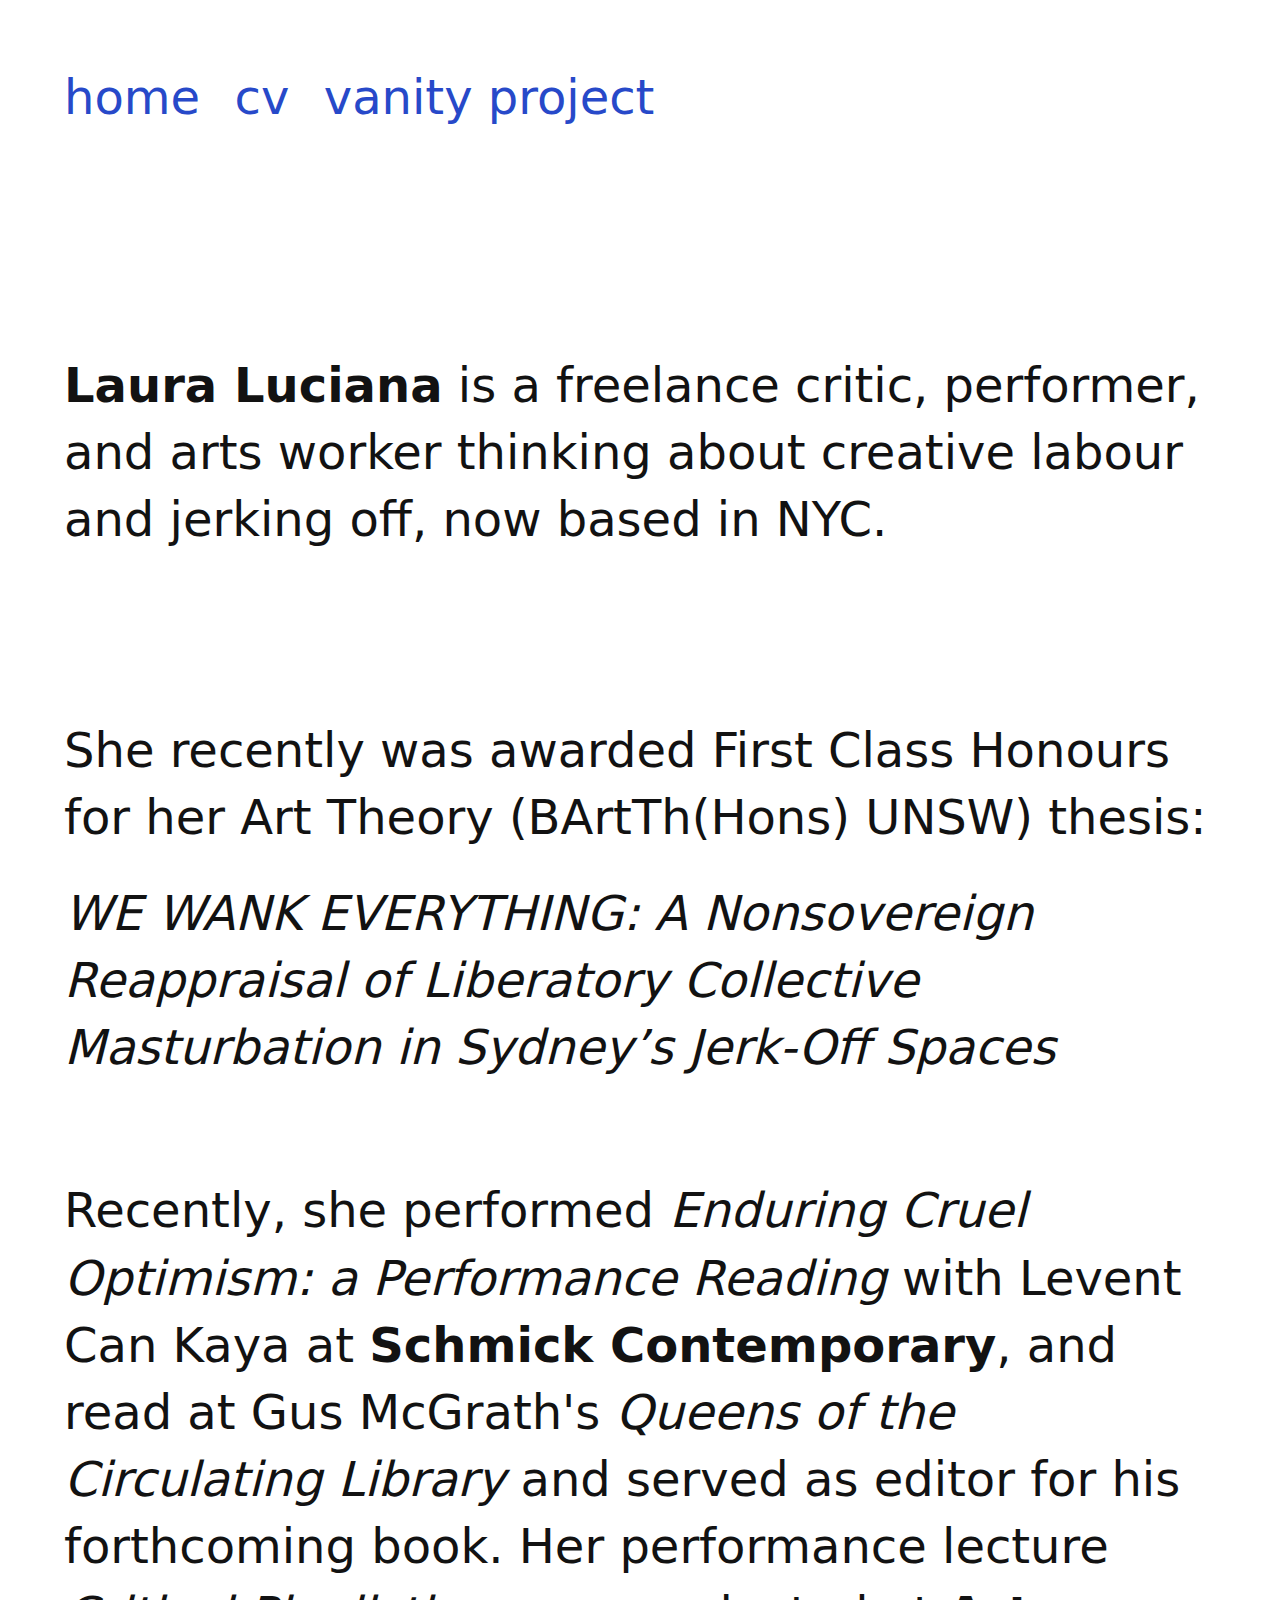
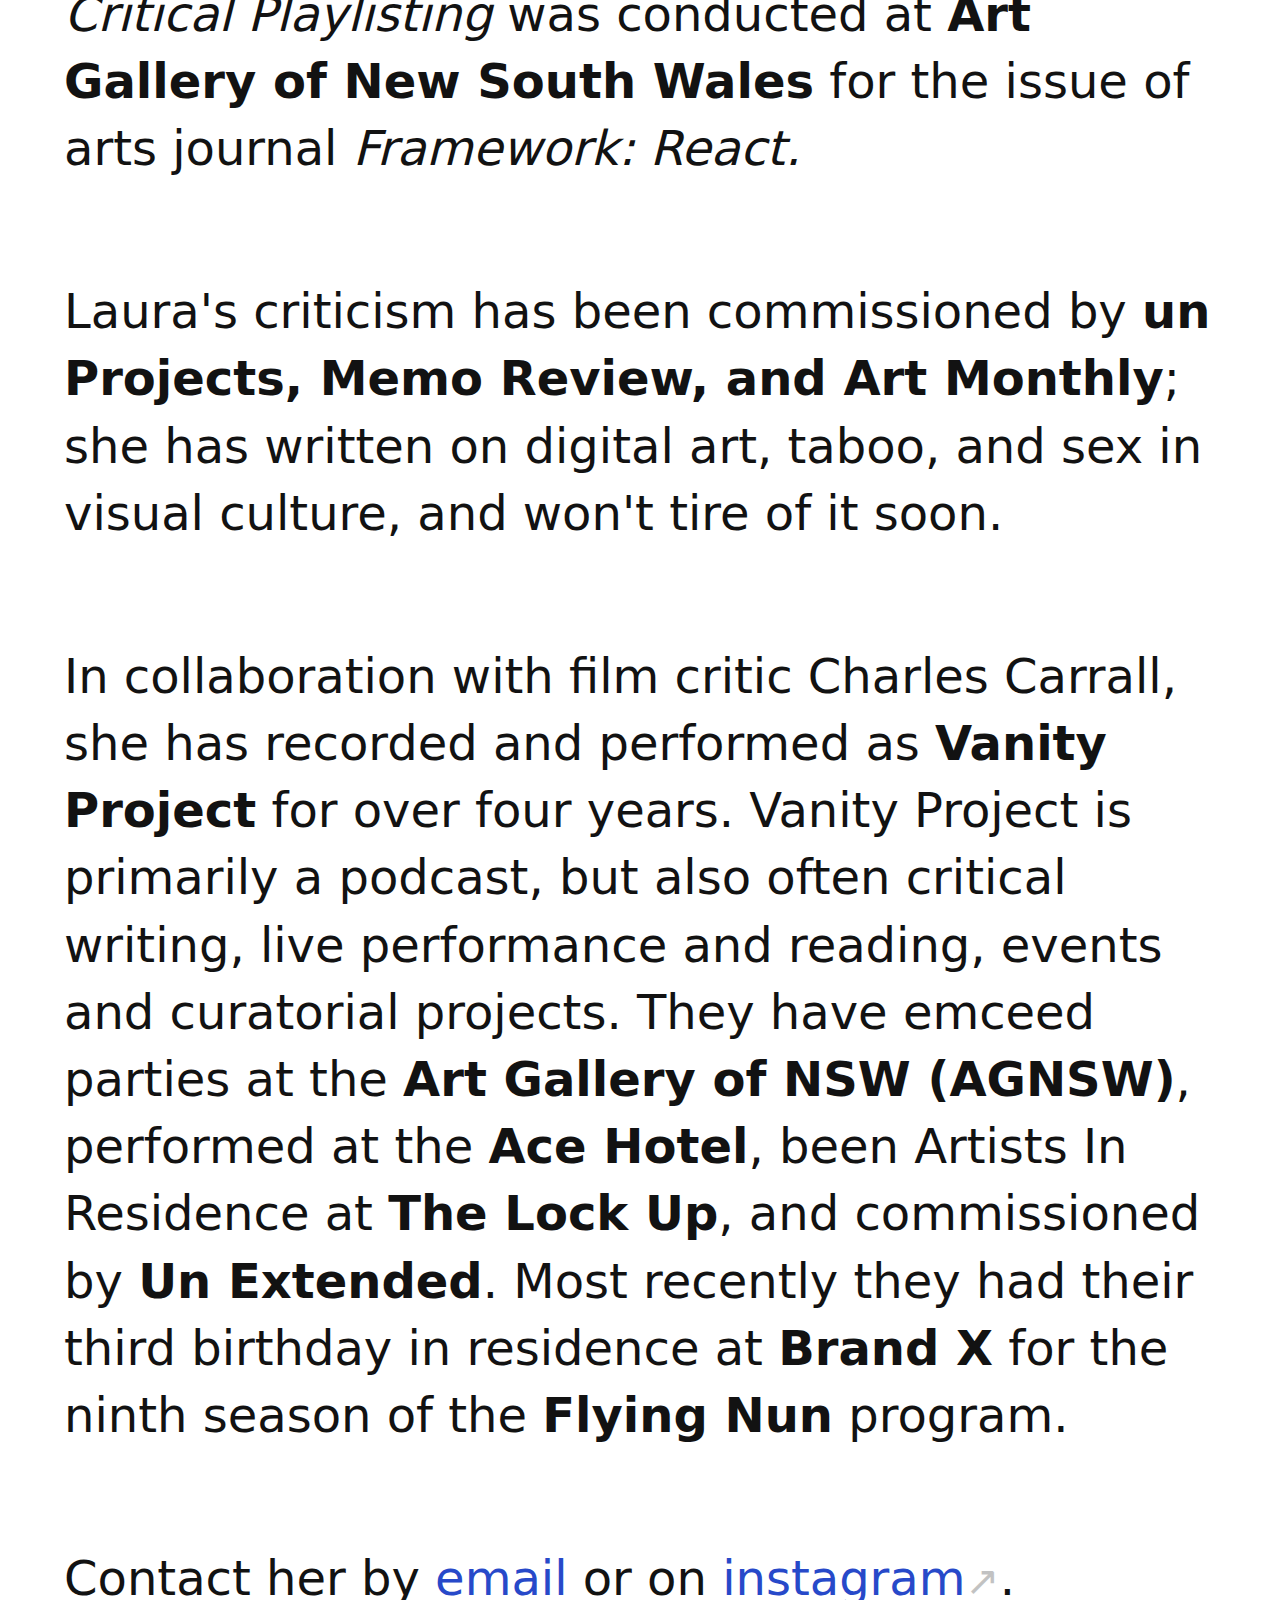
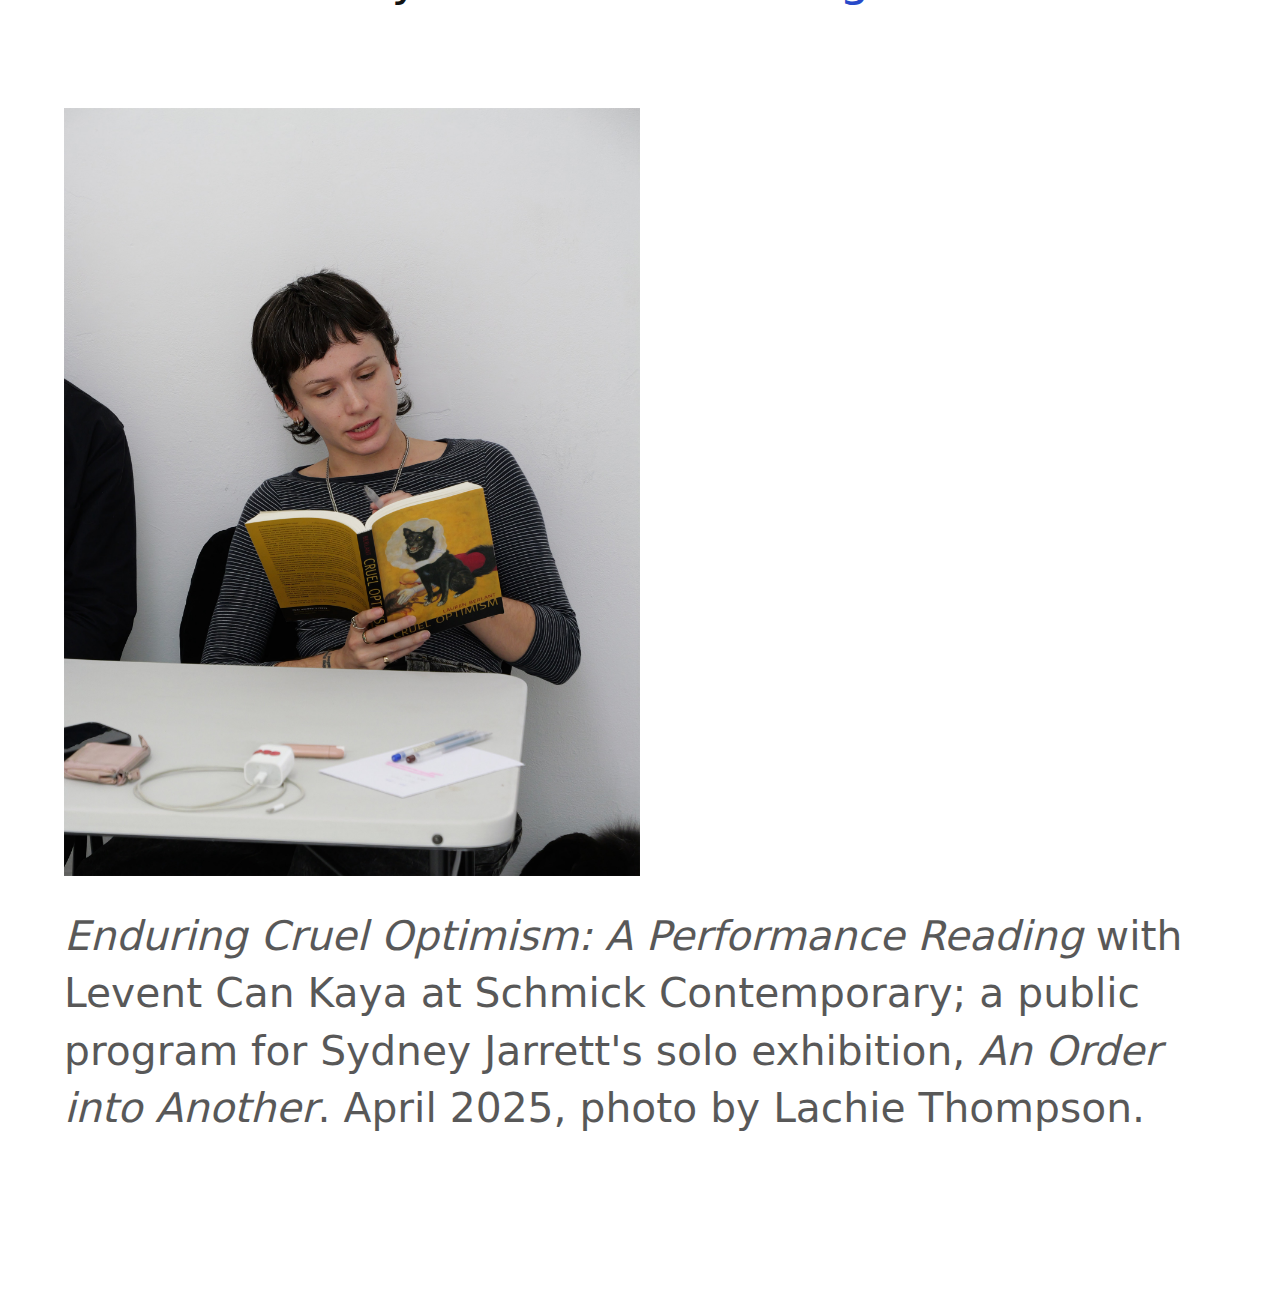
<file: index.html>
<!DOCTYPE html>
<html lang="en">
<head>
  <meta charset="UTF-8">
  <title>Laura Luciana</title>
  <link rel="stylesheet" href="css/styles.css">
</head>
<body>
    <header>
        <nav>
          <a href="#home">home</a>
          <a href="/portfolio/cv.html">cv</a>
          <a href="#vanityproject">vanity project</a>
        </nav>
      </header>

  <section id="home">

    <p><b>Laura Luciana</b> is a freelance critic, performer, and arts worker thinking about creative labour 
      and jerking off, now based in NYC.</p><br><br>
    <p>She recently was awarded First Class Honours for her Art Theory (BArtTh(Hons) UNSW) thesis: 
        <p><i>WE WANK EVERYTHING: A Nonsovereign Reappraisal of Liberatory Collective Masturbation in 
          Sydney’s Jerk-Off Spaces</i></p><br>
        <p>Recently, she performed <i>Enduring Cruel Optimism: a Performance Reading</i> with Levent Can Kaya 
          at <b>Schmick Contemporary</b>, and read at Gus McGrath's <i>Queens of the Circulating Library</i> 
          and served as editor for his forthcoming book. Her performance lecture <i>Critical 
            Playlisting</i> was conducted at <b>Art Gallery of New South Wales</b> for the issue of arts journal <i>Framework: React.</i></p>
        <br> <p>Laura's criticism has been commissioned by <b>un Projects, Memo Review, and 
          Art Monthly</b>; she has written on digital art, taboo, and sex in visual culture, and won't tire of it soon.</p>  
        <br><p>In collaboration with film critic Charles Carrall, she has recorded and performed 
          as <b>Vanity Project</b> for over four years. Vanity Project is primarily a podcast, but also often critical writing, live performance and reading,
           events and curatorial projects. They have emceed parties at the <b>Art Gallery of NSW (AGNSW)</b>, 
           performed at the <b>Ace Hotel</b>, been Artists In Residence at <b>The Lock Up</b>, and commissioned 
           by <b>Un Extended</b>. Most recently they had their third birthday in residence at <b>Brand X</b> for 
           the ninth season of the <b>Flying Nun</b> program.</p>
        <br><p>Contact her by <a href="mailto:lauralucy.muller@gmail.com">email</a> or on <a href="https://www.instagram.com/laura1uciana/">instagram</a>.</p>
 
        <figure>       
          <img loading="lazy" alt="" src="images/SCHM_LT2.jpg" width="50%">
        <figcaption><i>Enduring Cruel Optimism: A Performance Reading</i> with Levent Can Kaya at Schmick Contemporary; a public program for Sydney Jarrett's solo exhibition, <i>An Order into Another</i>. April 2025, photo by Lachie Thompson.</figcaption>
      </figure>
      </section>

  <section id="cv">
    <h2>Blogging with Joe Bloggs <small>10.10.2020</small></h2>
    <p>One could use this setup to write <del>a blog</del> short updates. It’s best for text, but for images use the <code>loading="lazy"</code> attribute:</p>
    <pre><code>&lt;img src="image.jpg" loading="lazy"&gt;</code></pre>
    <p>You might embed an <code>iframe</code>, but linking to a YouTube video is simpler.</p>

    <h2>No‑hassle systems for publishing on the web <small>09.20.2020</small></h2>
    <ul>
      <li><a href="#">John Doe Jekyll</a> – free, Jekyll template for GitHub Pages</li>
      <li><a href="#">portable‑php</a> – free CMS</li>
      <li><a href="#">Void</a> – free flat‑file CMS</li>
      <li><a href="#">Yellow</a> – free flat‑file CMS</li>
      <li><a href="#">Kirby</a> – paid flat‑file CMS</li>
    </ul>


    <h2>HTML Energy <small>06.02.2020</small></h2>
    <blockquote>
      <p>HTML energy is all around us… Its simplicity makes it special.</p>
    </blockquote>

    <h2>Top 3 Headlines of the Decade <small>04.06.2006</small></h2>
    <ol>
      <li>The Complete Insider’s Guide to Penny Stocks</li>
      <li>What Science Says About Productivity</li>
      <li>Why Your Cat Bites You</li>
    </ol>

    <h2>Why Your Cat Bites You <small>12.12.2004</small></h2>
    <p>Honestly you don’t want to know.</p>

    <article>
      <h2><a href="https://open.spotify.com/episode/7lJKsImN3oCPA7CdYYKM95?si=5834516d8e864ccf">[Vanity Project] Fag/Hag introductory speech at the Rosa Press Launch</a> <time datetime="2024-08-26">26.08.2024</time></h2>
      <p>When did Charles become a fag? When did Laura become a hag? Together, Vanity Project explore a sexless, but very sexy dialectic: this time, in the form of an introductory reading for the “Fag/Hag” launch. The new book by Max Fox and Madeline Laine-MicKinley was published by Rosa Press and launched on Monday the 26th of August in Sydney. 
          “I’ve always had a fascination for gay boys, lesbians, and transgender people,” Laura confesses as she asks the question, is it more desperate for a hag to need her fag? Or the other way round? After Freedom! ‘90 comes the animated aughts. Modern Family, Glee, Prince Charming. Vanity Project were born this way, baby! And they wave the Fag/Hag Flag with pride!</p>
    </article>


  <article>
      <h2><a href="https://www.artmonthly.org.au/blog/claudia-nicholson-uts">[Art Monthly] Claudia Nicholson: ‘If The Mountain Is Burning, Let It Burn’ at UTS Gallery</a> <time datetime="2024-08-14">14.08.2024</time></h2>
      <p><i>Rearranging, recollecting and recovering: these are the actions that define Claudia Nicholson as she reaches back into her archive. ‘If The Mountain Is Burning, Let It Burn' is a sombre, blurry and glittering exhibition, and the latest output of the University of Technology Sydney’s (UTS) Artist in Residence program. Positioned within the Ultimo campus, UTS Gallery is dimly lit, as if you were searching for photographic clarity through a smouldering haze.</i></p>
    </article>


  <article>
      <h2><a href="https://attachments.are.na/30541680/9c05c9ed28e37490974046923e236562.pdf?1725857712">[Vanity Project] No Glove No Love: Reader for Flower Books</a> <time datetime="2024-08-07">07.08.2024</time></h2>
      <p>Designed and written by Laura Luciana. Curated by Laura Luciana and Charles Carrall. As Vanity Project we held a reading event with Flower Books to create a sexy and scholarly discourse about condoms, jerking off, latex and gloves as fetishwear, and doing it RAW.</p>
    </article>

    <article>
      <h2>[Framework: React] Meditation Piece</a> <time datetime="2024-07-31">31.07.2024</time></h2>
      <p><i>Rearranging, recollecting and recovering: these are the actions that define Claudia Nicholson as she reaches back into her archive. ‘If The Mountain Is Burning, Let It Burn' is a sombre, blurry and glittering exhibition, and the latest output of the University of Technology Sydney’s (UTS) Artist in Residence program. Positioned within the Ultimo campus, UTS Gallery is dimly lit, as if you were searching for photographic clarity through a smouldering haze.</i></p>
    </article>

    <article>
      <h2><a href="https://www.memoreview.net/reviews/tmi-too-much-information-by-laura-luciana">[Memo Review] TMI (Too Much Information)</a> <time datetime="2024-07-06">06.07.2024</time></h2>
      <p><i>Seeing the doomscroll (usually contained in the phone) materialise in the gallery really looks like “too much information”—too much information being compulsively excavated by online users posting, too much information that we ingest by being “chronically online."</i></p>
    </article>

    <article>
      <h2><a href="https://thelockup.org.au/wp-content/uploads/2024/05/VanityProject_GreaseEssay.pdf">[Vanity Project] Exhibition Text for Substance Series: GREASE</a> <time datetime="2024-07-06">06.07.2024</time></h2>
      <p><i>We joke about conjuring the ghosts of Vanity Project’s imprisoned forefathers, Oscar Wilde and the Marquis de Sade, locked up for their indecent perversions. We’re just like them! In another time we would be punished for speaking so freely, and joyfully, about sex and sexuality. Thankfully, our unrelenting propulsion to obscenity has opened doors rather than sealed them shut.</i></p>
    </article>

    <article>
      <h2><a href="https://www.memoreview.net/reviews/jus-diddit-a-community-unfurling-by-laura-luciana">[Memo Review] Jus Diddit: A Community Unfurling</a> <time datetime="2024-03-23">23.03.2024</time></h2>
      <p><i>Taking Western Sydney as its starting point, Jus Diddit asks: what does it take to create vibrant communities and resonant subcultures, and where do you start? For the local ravers, punks, and queers celebrated and archived in Jus Diddit, the answer is simple: they just did it. Curators Levent Can Kaya and Carmen Mercedes Gago Schieb speak in the language of the scenes because they inhabit these scenes.</i></p>
    </article>


  </section>

  <section id="collab">
    <h2>Photo Gallery</h2>
    <!-- Multiple placeholder images -->
    <div class="gallery">
      <!-- img src placeholders -->
    </div>
  </section>

  <section id="vanityproject">
    <div class="slides">
        
      <figure>
          <p>listen to Vanity Project on <a href="https://open.spotify.com/show/7wHlKYYzlPHCl82bKO9Yet?si=846d857afc574e65">Spotify</a></p>
          <p>or <a href="https://podcasts.apple.com/au/podcast/vanity-project/id1582648920">Apple Podcasts</a></p>
          <p>or support us on <a href="https://patreon.com/vanity_project?utm_medium=unknown&utm_source=join_link&utm_campaign=creatorshare_creator&utm_content=copyLink">Patreon</a></p>
          <br>
          <br>
          <p>scroll for past work and events...</p>
          <br>
          &#9660;
        </figure>
     

        <figure><iframe width="70%" height="400" src="https://www.youtube.com/embed/mJTnYuaYtKk?si=aS4XIuuosQeDGwCh" title="YouTube video player" frameborder="0" allow="accelerometer; autoplay; clipboard-write; encrypted-media; gyroscope; picture-in-picture; web-share" referrerpolicy="strict-origin-when-cross-origin" allowfullscreen></iframe>
          <figcaption>Vanity Project: Looking for A Third, video courtesy of Soph Tan, November 2024.</figcaption></figure>
     
     
        <figure><iframe width="70%" height="400" src="https://www.youtube.com/embed/ag3bgBV7rv8?si=i2ED0ska9RIXhfmT" title="YouTube video player" frameborder="0" allow="accelerometer; autoplay; clipboard-write; encrypted-media; gyroscope; picture-in-picture; web-share" referrerpolicy="strict-origin-when-cross-origin" allowfullscreen></iframe>
          <figcaption>Vanity Project Terrible Twos Birthday, video courtesy of Soph Tan, June 2023.</figcaption></figure>
     
     
          <figure><iframe width="70%" height="400" src="https://www.youtube.com/embed/aB3NtW3-KGY?si=KhRGBbqOeATKjUPg" title="YouTube video player" frameborder="0" allow="accelerometer; autoplay; clipboard-write; encrypted-media; gyroscope; picture-in-picture; web-share" referrerpolicy="strict-origin-when-cross-origin" allowfullscreen></iframe>
          <figcaption><a href="https://thelockup.org.au/artist-in-residence-vanity-project/">Artists in Residence at The Lock Up</a>, May 2024.</figcaption></figure>
     
     
     
          <figure>
          <img loading="lazy" alt="" src="images/VP_grease.png">
          <figcaption>Vanity Project performing <i>Lube</i> research as supported by The Lock Up at <i>Substance Series'</i> <b>GREASE</b>, May 2024. Photo courtesy of Chris Brown.</figcaption>
     
     
     
        </figure>
          <figure>
            <img loading="lazy" alt="" src="images/VP_performancespace.jpg">
            <figcaption>Vanity Project speaking at <i>Liveworks: Futures</i> for <a href="https://performancespace.com.au/program/live-futures-queer/">Performance Space at Carriageworks</a>, October 2023.</figcaption>
          </figure>
        
        
        
          <figure>
              <img loading="lazy" alt="" src="images/VP_flowerbooks.jpg">
                  <figcaption>Vanity Project editing and convening for <i>Flower Books</i>, August 2024. Poster Courtesy Laura Luciana.</figcaption>
          </figure>
         
         
         
          <figure>
          <img loading="lazy" alt="" src="images/VP_cake.jpg">
              <figcaption>Vanity Project performing <i>HARDsoft</i> at The Creator Incubator for <b>cake</b>, July 2023. Photo courtesy of Chris Brown.</figcaption>
      </figure>
     
     
     
      <figure>
          <img loading="lazy" alt="" src="images/VP_DolarRosa2.png">
              <figcaption>Vanity Project performing <i>HARDsoft</i> for Dolar Rosa at The Ace Hotel, September 2023. Photo courtesy of Chela.</figcaption>
      </figure>
     
     
     
      <figure>
          <img loading="lazy" alt="" src="images/VP_P2P2.png">
              <figcaption>Vanity Project emceeing <i>P2P Apocalyptus: An Inter Art School Ball</i> for UNSW A&D, NAS, SCA at The Art Gallery of NSW, September 2023. Photo courtesy of Ava Lacoon.</figcaption>
      </figure>

  </div>
  </section>
</body>
</html>
</file>
<file: css/styles.css>
* { margin: 0; padding: 0; box-sizing: border-box;
  
    /* Color scheme */
    
    --textcolor: #121212;
    --bgcolor: #fff;
    --highlight: #2749c9;
  
  }
  
  @media (prefers-color-scheme: dark) {
    * {
      --textcolor: #dadada;
      --bgcolor: #141414;
      --highlight: #ffc400;
    }
  }
  
  body {
    font-size: 3em;
    font-family: system-ui, sans-serif;
    line-height: 1.4;
    color: var(--textcolor);
    background: var(--bgcolor);
    position: relative;
    max-width: 64em;  /* remove this for a full-width layout */
    margin: 0 auto;  /* centers the layout */
  }
  
  /* ------- Sections ------- */
  
  section {
    padding: calc(6em + 5vw) 5vw 8vw 5vw;
    /* ! Everything below is needed ! */
    display: none;
    position: absolute;
    top: 0;
    min-height: 100vh;
    width: 100%;
    background: var(--bgcolor);
  }
  
  section:target { /* Show section */
    display: block;
  }
  
  section#home { /* Show #home by default */
    display: block;
  }
  
  /* ------- Header ------- */
  
  header {
    padding: 5vw 5vw 0 5vw;
    display: flex;
    flex-wrap: wrap;
    position: absolute;
    width: 100%;
    z-index: 2;
  }
  
  header h1 {
    font-size: 1em;
    flex: 1; /* pushes nav to the right */
    white-space: nowrap;
    padding: 0 5vw .5em 0;
  }
  
  nav a:not(:last-of-type) {
    margin-right: 1.5vw;
  }

  /* ------- General ------- */
  
  a {
    text-decoration: none;
    color: var(--highlight);
  }
  
  a:hover {
    border-bottom: 1px solid;
  }
  
  section h1 {
    font-size: 1em;
    margin: 0 0 1em 0;
  }
  
  h2, h3, h4 {
    font-size: 1em;
    font-weight: 600;
    margin: 1.6em 0 .6em 0;
  }
  
  p, ul, ol, article {
    max-width: 60ch; /* Limit line-length to 60 characters */
    margin-bottom: .6em;
  }
  
  ul {
    list-style-type: none;
  }
  
  ul li::marker {
    content: "\2022   ";
  }
  
  li {
    margin-bottom: .2em;
  }
  
  ul, ol {
    padding-left: 2ch;
  }
  
  b, strong {
    font-weight: 600;
  }
  
  small {
    font-size: .85em;
  }
  
  hr {
    height: 1px;
    border: 0;
    background: currentColor;
    opacity: .1;
    margin: 1.2em 0;
  }
  
  abbr {
    text-decoration: none;
  }
  
  abbr[title]:hover {
    opacity: .7;
    cursor: help;
  }
  
  blockquote {
    padding-left: 2ch;
    opacity: .7;
    margin-bottom: .6em;
    position: relative;
  }
  
  blockquote:before {
    content: "";
    position:absolute;
    left: 0;
    top: .3em;
    bottom: .3em;
    background: currentColor;
    width: 1px;
    opacity: .2;
  }
  
  img, svg, video, audio {
    display: block;
    max-width: 100%;
    height: auto;
    fill: currentColor;
  }
    
  code, textarea {
    font-family: ui-monospace, SF Mono, Menlo, Monaco, Andale Mono, monospace;
    font-size: 1em;
    opacity: .7;
  }
  
  a code {
    opacity:1;
  }
  
  pre, textarea { /* for code samples */
    font-size: .9em;
    color: inherit;
    line-height:inherit;
    padding:.6em .9em;
    margin: .8em 0 1em 0;
    position: relative;
    display: block;
    width: 100%;
    white-space: pre;
    border:0;
    border-radius: 4px;
    background:rgba(255,255,100,.075);
    box-shadow: inset 1px 1px 0 rgba(0,0,0,.2), inset -1px -1px 0 rgba(0,0,0,.04) ;
  }
  
  /* Inline footnotes */
  
  label {
    cursor: pointer;
    vertical-align: super;
    line-height: 1;
    font-size: .75em;
    padding-left: .1em;
  }
  
  label:hover {
    color: var(--highlight);
  }
  
  label:before {content:"[";}
  label:after {content:"]";}
  
  label + input,
  label + input + small {
    display: none;
  }
  
  input:checked + small {
    display: block;
    padding: .8em 0 1em 2.5vw;;
  }
  
  /* Figures */
  
  figure {
    margin: 2em 0 1.5em 0;
  }
  
  figure img {
    display: block;
    max-width: 100%;
    height: auto;
  }

  
  figure figcaption {
    margin: 0.8em 0 0 0;
    font-size: .85em;
    opacity: .7;
  }
  
  /* Responsive video embeds */
  
  figure.video {
    position: relative;
    padding-bottom: 56.25%; /* 16:9 */
    height: 0;
    overflow: hidden;
  }
  
  figure.video iframe, figure.video object, figure.video embed {
    position: absolute;
    top: 0;
    left: 0;
    width: 100%;
    height: 100%;
    border: 0;
    visibility: hidden; /* so loading="lazy" should work? */
  }
  
  section:target iframe {
    visibility: visible;
  }
  
  /* External links */
  
  a[href*="//"]:after { 
    font-weight: 300;
    font-size: .85em;
    content: "\2197"; /* top right arrow: â†— */
    color: var(--textcolor);
    opacity: .25;
  }
  
  a[href*="//"]:hover:after {
    color: var(--highlight);
    opacity: 1;
  }
  
  /* File links */
  
  a:before { 
    font-size: .7em;
    margin-right: .4em;
  }
  
  /* Add more filetypes here if you want */
  
  a[href$=".pdf"]:before { content: "PDF"; }
  a[href$=".txt"]:before { content: "TXT"; }
  a[href$=".mp3"]:before { content: "MP3"; }
  a[href$=".zip"]:before { content: "ZIP"; }
  a[href$=".rar"]:before { content: "RAR"; }
  a[href$=".jpeg"]:before,
  a[href$=".jpg"]:before,
  a[href$=".gif"]:before,
  a[href$=".png"]:before { content: "IMG"; }
  
  /* ------- News ------- */
  
  article + article {
    margin-top: 4.5em;
  }
  
  article h2 {
    font-weight: 700;
    margin: 0 0 1em 0;
  }
  
  article time {
    margin-left: .6em;
    font-size: .8em;
    font-weight: 400;
    opacity: .7;
  }
  
  /* ------- Images Grid ------- */
  
  .grid {
    display: grid;
    grid-gap: 5vmin;
    grid-template-columns: repeat(auto-fill, minmax(150px, 1fr)); /* 150px = minimum image size */
    grid-auto-flow: dense;
    padding: 2em 0;
  }
  
  .grid a {
    position: relative;
    border: 0;
  }
  
  .grid a:hover {
    transform: scale(.975);
  }
  
  /* For a square ratio */
  .grid a:before {
    content: "";
    display: block;
    padding-top: 100%;
  }
  
  .grid a img {
    position: absolute;
    top: 0;
    width: 100%;
    height: 100%;
    object-fit: contain;
  }
  
  /* ------- Slideshow ------- */
  
  .slides {
    position: fixed;
    top: 0;
    left: 0;
    right: 0;
    height: 100vh;
    overflow-y: scroll;
    scroll-snap-type: y mandatory;
  }
  
  .slides figure {
    height: 100vh;
    padding: 0 5vw;
    margin: 0;
    display: grid;
    place-items: center;
    align-content: center;
    scroll-snap-align: center;
  }
  
  .slides figure img {
    max-height: 88vh; /* Adjust if needed */
  }
  
  .slides figure.cover {
    padding: 0;
  }
  
  .slides figure.cover img {
    max-height: none;
    position: absolute;
    z-index: -1;
    width: 100vw;
    height: 100vh;
    object-fit: cover;
  }
  
  /* ------- Lightbox ------- */
  
  .lightbox {
    display: none;
    color: var(--textcolor);
  }
  
  .lightbox:target {
    position: fixed;
    top: 0;
    right: 0;
    bottom: 0;
    left: 0;
    display: grid;
    place-items: center;
    align-content: center;
    background: var(--bgcolor);
    border: 0;
    z-index: 3;
  }
  
  .lightbox img {
    max-height: 100vh;
    z-index: 4;
  }
  
  .lightbox:target:before { /* Loading spinner */
    content:"";
    height: 2em;
    width: 2em;
    animation: spin .8s infinite linear;
    border: 1px solid;
    border-right-color: transparent;
    border-radius: 50%;
    display: block;
    position: absolute;
    transform: translateX(-50%);
    opacity: .25;
  }
  
  @keyframes spin {
    0% { transform: rotate(0deg); }
    100% { transform: rotate(360deg); }
  }
  
  .lightbox:target:after { /* Ã— to close */
    content: "\00D7";
    position: fixed;
    font-size: 2em;
    font-weight: 200;
    line-height: 0;
    top: .75em;
    right: .5em;
    z-index: 4;
  }
  
  /* ------- Smaller screens ------- */
  
  @media only screen and (max-width: 680px) {
    body { font-size: 16px; }
  }
  
  @media only screen and (max-width: 540px) {
    nav { width: 100%; } /* Fix for older webkit versions */
  }
  
  /* ------- Print ------- */
  
  @media print {
    
    nav, .lightbox:target:after { display: none; }
    
    article, figure, img {
      page-break-inside: avoid;
      break-inside: avoid;
    }
    
    /* Inline footnotes */
    
    label + input + small { display: inline; }
    label + input + small:before { content: "["; }
    label + input + small:after { content: "]"; }
    
    /* Slides */
    
    .slides, .slides figure {
      position: relative;
      height: auto;
      padding: 0;
    }
  
    .slides figure img, .slides figure.cover img {
      max-height: auto;
      position: relative;
      z-index: 1;
      width: auto;
      height: 100vh;
      object-fit: contain;
    }
      
  }
</file>
